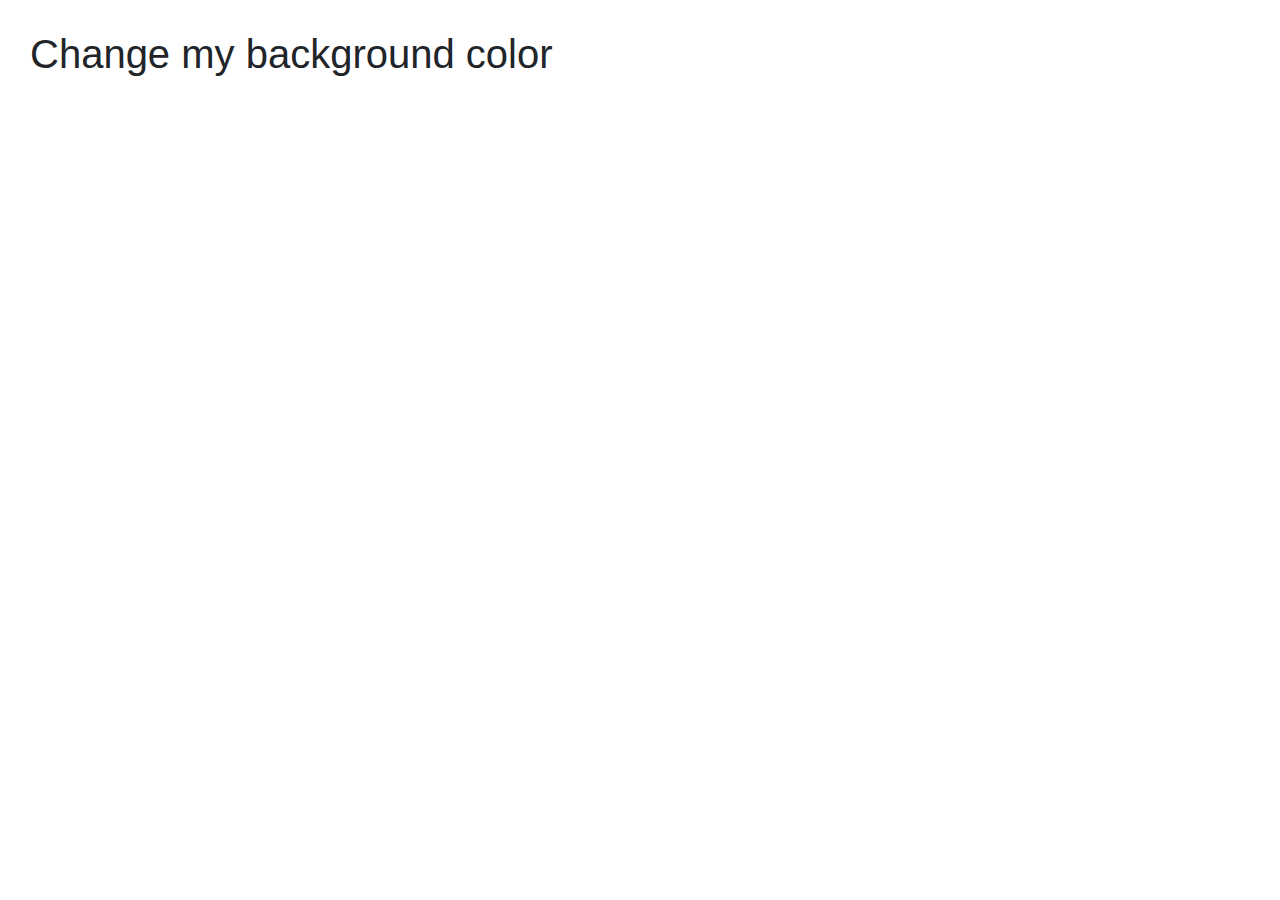
<file: exercises-week3/InClass/A-timeout/index.html>
<!doctype html>

<html lang="en">

<head>
  <meta charset="utf-8">
  <title>CodeYourFuture - Callbacks</title>
  <meta name="description" content="Callbacks">
  <meta name="author" content="CodeYourFuture">
  <link href="https://stackpath.bootstrapcdn.com/bootstrap/4.4.1/css/bootstrap.min.css" rel="stylesheet">
  <style>
    body {
      padding: 30px;
    }
  </style>
</head>

<body>
  <div id="main">
    <h1>Change my background color</h1>
  </div>
  <script src="exercise.js"></script>
</body>

</html>
</file>
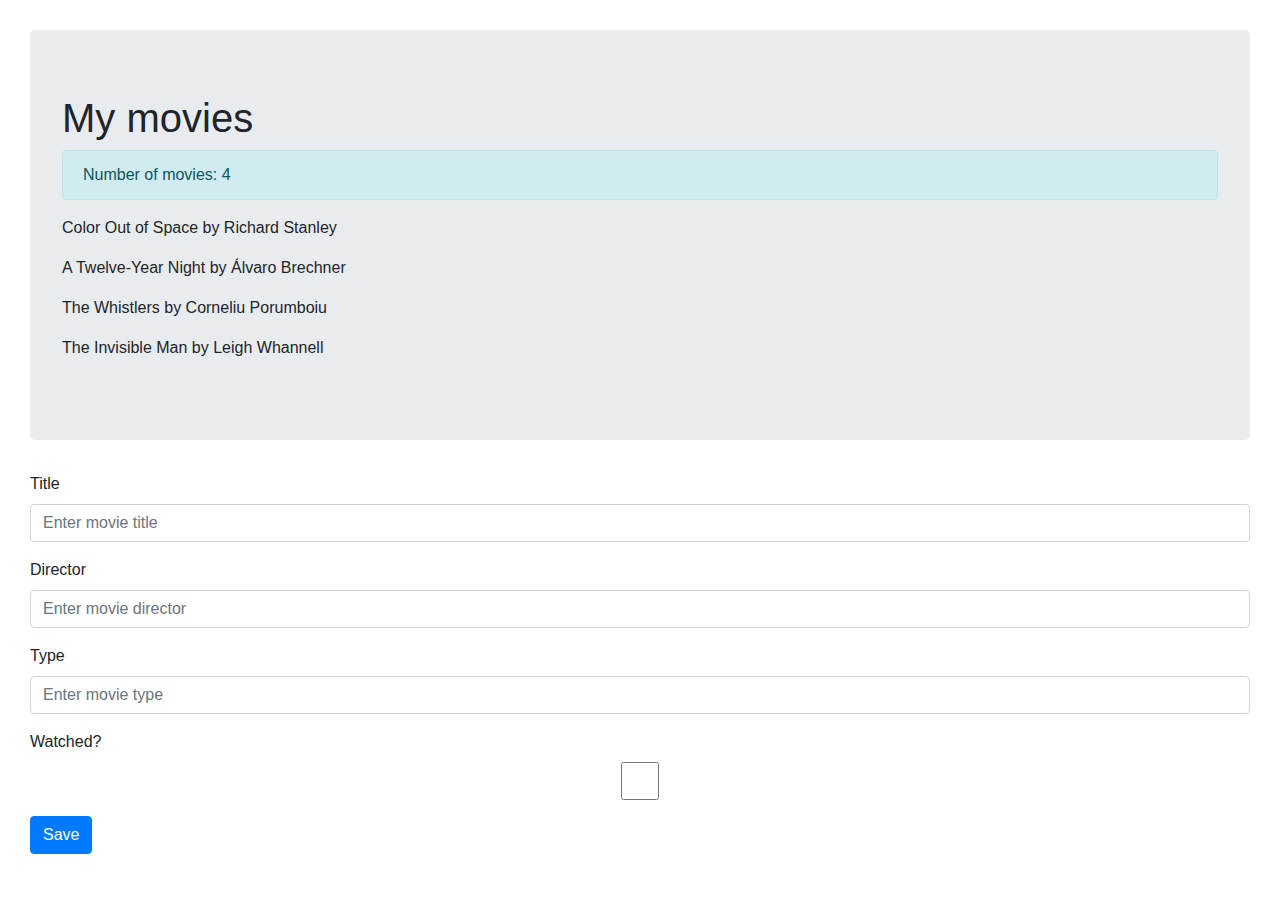
<file: exercises-week3/InClass/B-movies/index.html>
<!doctype html>

<html lang="en">

<head>
  <meta charset="utf-8">
  <title>CodeYourFuture - Callbacks</title>
  <meta name="description" content="Callbacks">
  <meta name="author" content="CodeYourFuture">
  <link href="https://stackpath.bootstrapcdn.com/bootstrap/4.4.1/css/bootstrap.min.css" rel="stylesheet">
  <style>
    body {
      padding: 30px;
    }
  </style>
</head>

<body>
  <div id="main">
    <div class="jumbotron">
      <h1>My movies</h1>
      <p class="alert alert-info">Number of movies: <span id="movies-number"></span></p>
      <div id="all-movies">
      </div>
    </div>
    <form>
      <div class="form-group">
        <label for="movieTitle">Title</label>
        <input type="text" class="form-control" id="movieTitle" placeholder="Enter movie title">
      </div>
      <div class="form-group">
        <label for="movieDirector">Director</label>
        <input type="text" class="form-control" id="movieDirector" placeholder="Enter movie director">
      </div>
      <div class="form-group">
        <label for="movieType">Type</label>
        <input type="text" class="form-control" id="movieType" placeholder="Enter movie type">
      </div>
      <div class="form-group">
        <label for="movieWatched">Watched?</label>
        <input type="checkbox" class="form-control" id="movieWatched" placeholder="Enter true/false whether you have watched the movie">
      </div>
      <button id="saveButton" class="btn btn-primary">Save</button>
    </form>
    <script src="exercise.js"></script>
</body>

</html>
</file>
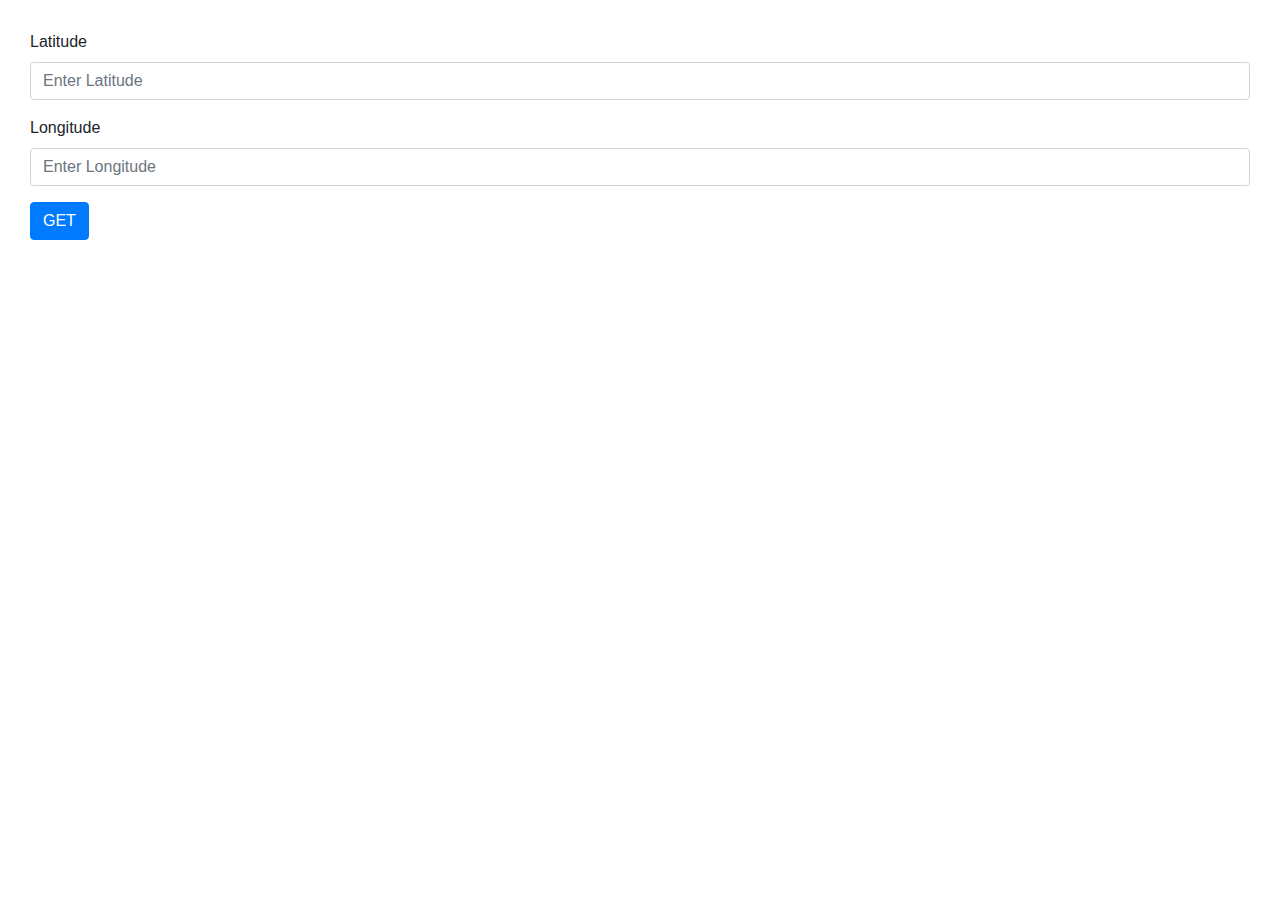
<file: exercises-week3/InClass/C-fetch/index.html>
<!doctype html>

<html lang="en">

<head>
  <link href="https://stackpath.bootstrapcdn.com/bootstrap/4.4.1/css/bootstrap.min.css" rel="stylesheet">
  <style>
    body {
      padding: 30px;
    }
  </style>
</head>

<body>
  <div id="main">
    <form>
      <div class="form-group">
        <label for="latitude">Latitude</label>
        <input type="number" class="form-control" id="latitude" placeholder="Enter Latitude">
      </div>
      <div class="form-group">
        <label for="longitude">Longitude</label>
        <input type="number" class="form-control" id="longitude" placeholder="Enter Longitude">
      </div>
      <button id="getButton" class="btn btn-primary">GET</button>
    </form>
  </div>
  <script src="exercise.js"></script>
</body>

</html>
</file>
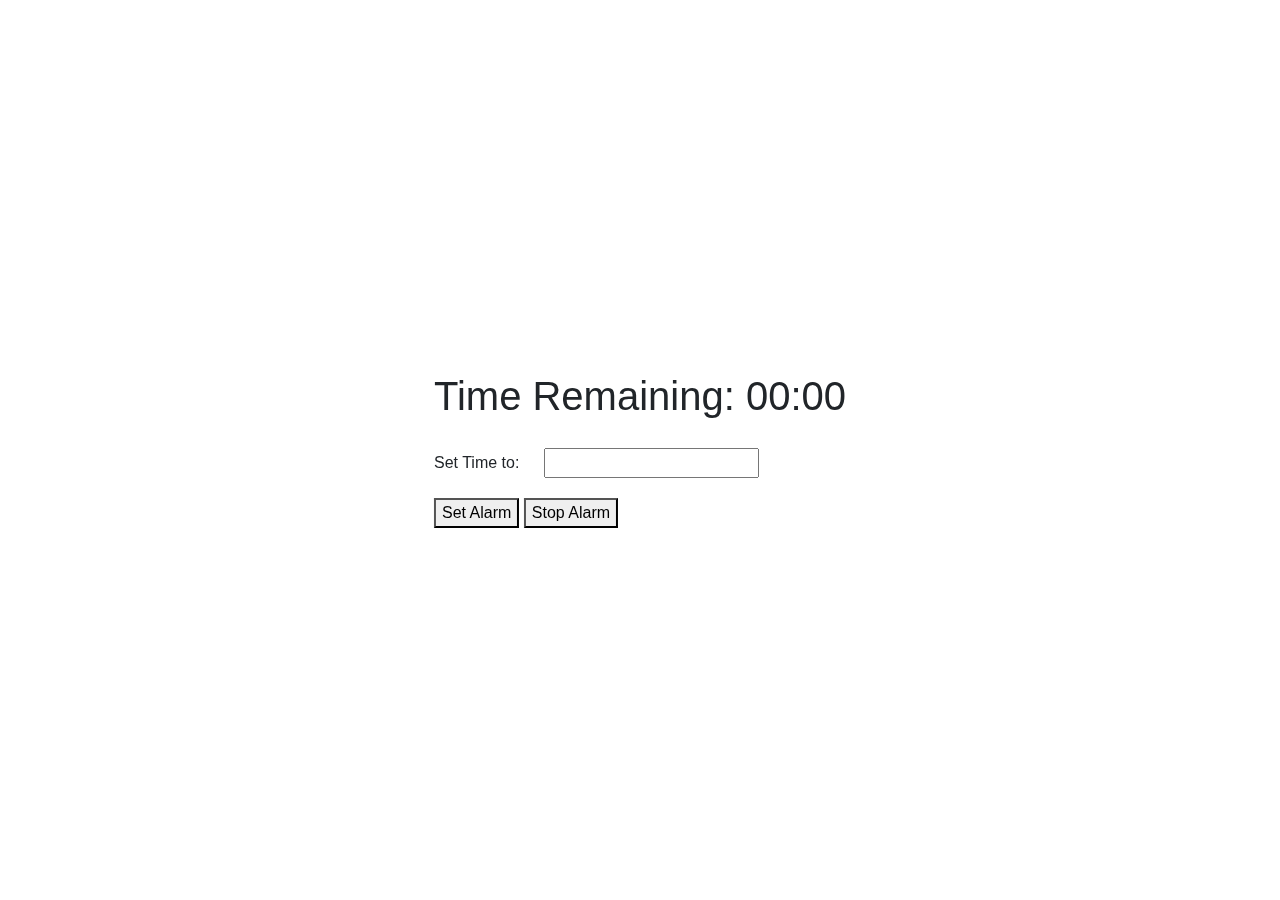
<file: exercises-week3/Homework/mandatory/1-alarmclock/index.html>
<!DOCTYPE html>
<html>
  <head>
    <title>Alarm Clock</title>
    <script src="alarmclock.js"></script>
    <link
      rel="stylesheet"
      href="https://stackpath.bootstrapcdn.com/bootstrap/4.4.1/css/bootstrap.min.css"
      integrity="sha384-Vkoo8x4CGsO3+Hhxv8T/Q5PaXtkKtu6ug5TOeNV6gBiFeWPGFN9MuhOf23Q9Ifjh"
      crossorigin="anonymous"
    />
    <link rel="stylesheet" href="style.css" />
  </head>

  <body>
    <div class="centre">
      <h1 id="timeRemaining">Time Remaining: 00:00</h1>
      <div>
        Set Time to:
        <input id="alarmSet" type="number" />
      </div>
      <div>
        <button id="set" type="button">Set Alarm</button>
        <button id="stop" type="button">Stop Alarm</button>
      </div>
    </div>
  </body>
</html>
</file>
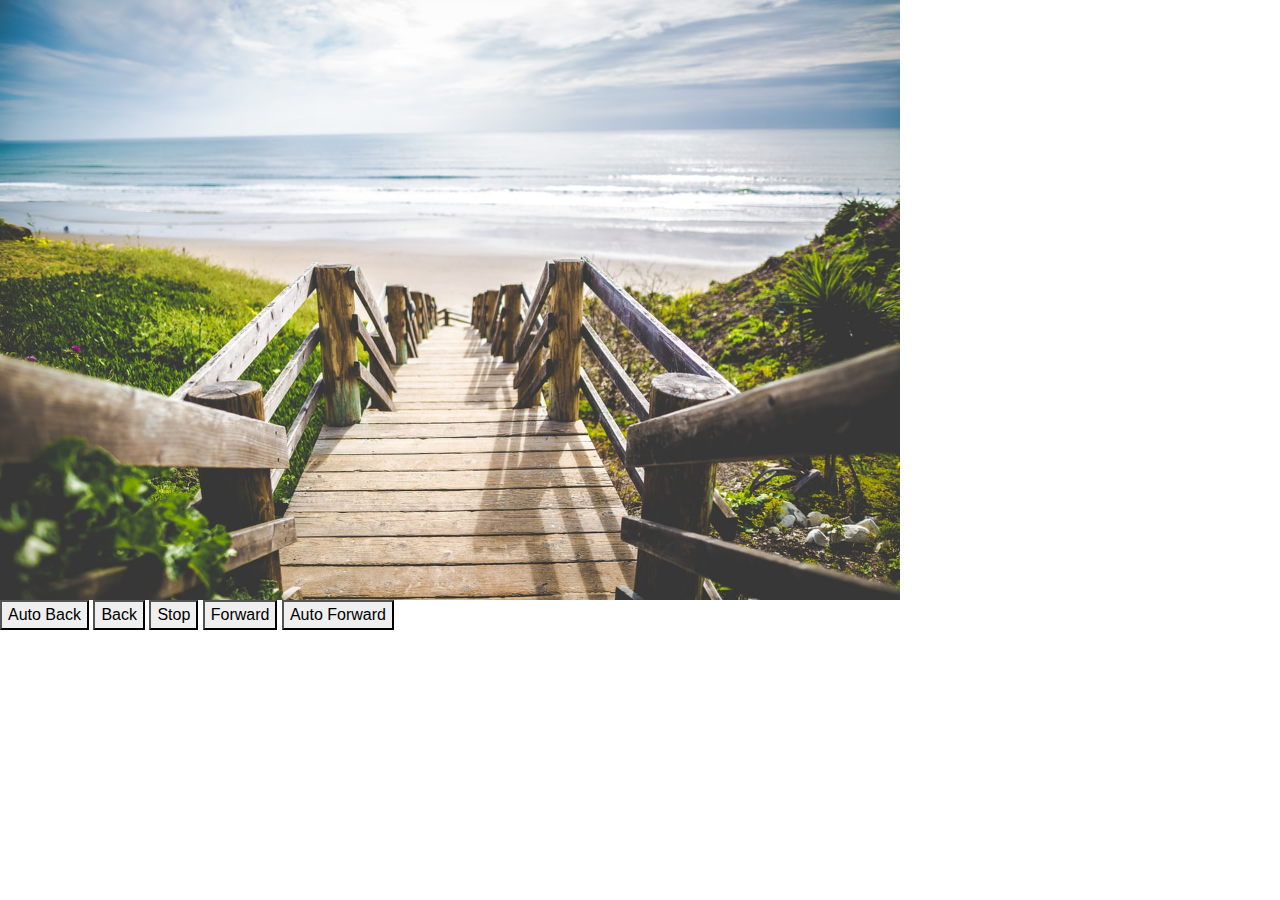
<file: exercises-week3/Homework/mandatory/2-slideshow/index.html>
<!DOCTYPE html>
<html>
  <head>
    <title>Slideshow</title>
    <script src="slideshow.js"></script>
    <link
      rel="stylesheet"
      href="https://stackpath.bootstrapcdn.com/bootstrap/4.4.1/css/bootstrap.min.css"
      integrity="sha384-Vkoo8x4CGsO3+Hhxv8T/Q5PaXtkKtu6ug5TOeNV6gBiFeWPGFN9MuhOf23Q9Ifjh"
      crossorigin="anonymous"
    />
    <link rel="stylesheet" href="style.css" />
  </head>
  <body>
    <img id="mainImage" height="600" src="images/beach-0.jpeg"/>
    <br>
    <button id="autoBackButton">Auto Back</button>
    <button id="backButton">Back</button>
    <button id="stopButton">Stop</button>
    <button id="forwardButton">Forward</button>
    <button id="autoForwardButton">Auto Forward</button>
  </body>
</html>
</file>
<file: exercises-week3/Homework/mandatory/1-alarmclock/style.css>
.centre {
  position: fixed;
  top: 50%;
  left: 50%;
  -webkit-transform: translate(-50%, -50%);
  transform: translate(-50%, -50%);
}

#alarmSet {
  margin: 20px;
}

h1 {
  text-align: center;
}
</file>
<file: exercises-week3/Homework/mandatory/2-slideshow/style.css>
/** Write your CSS in here **/
</file>
